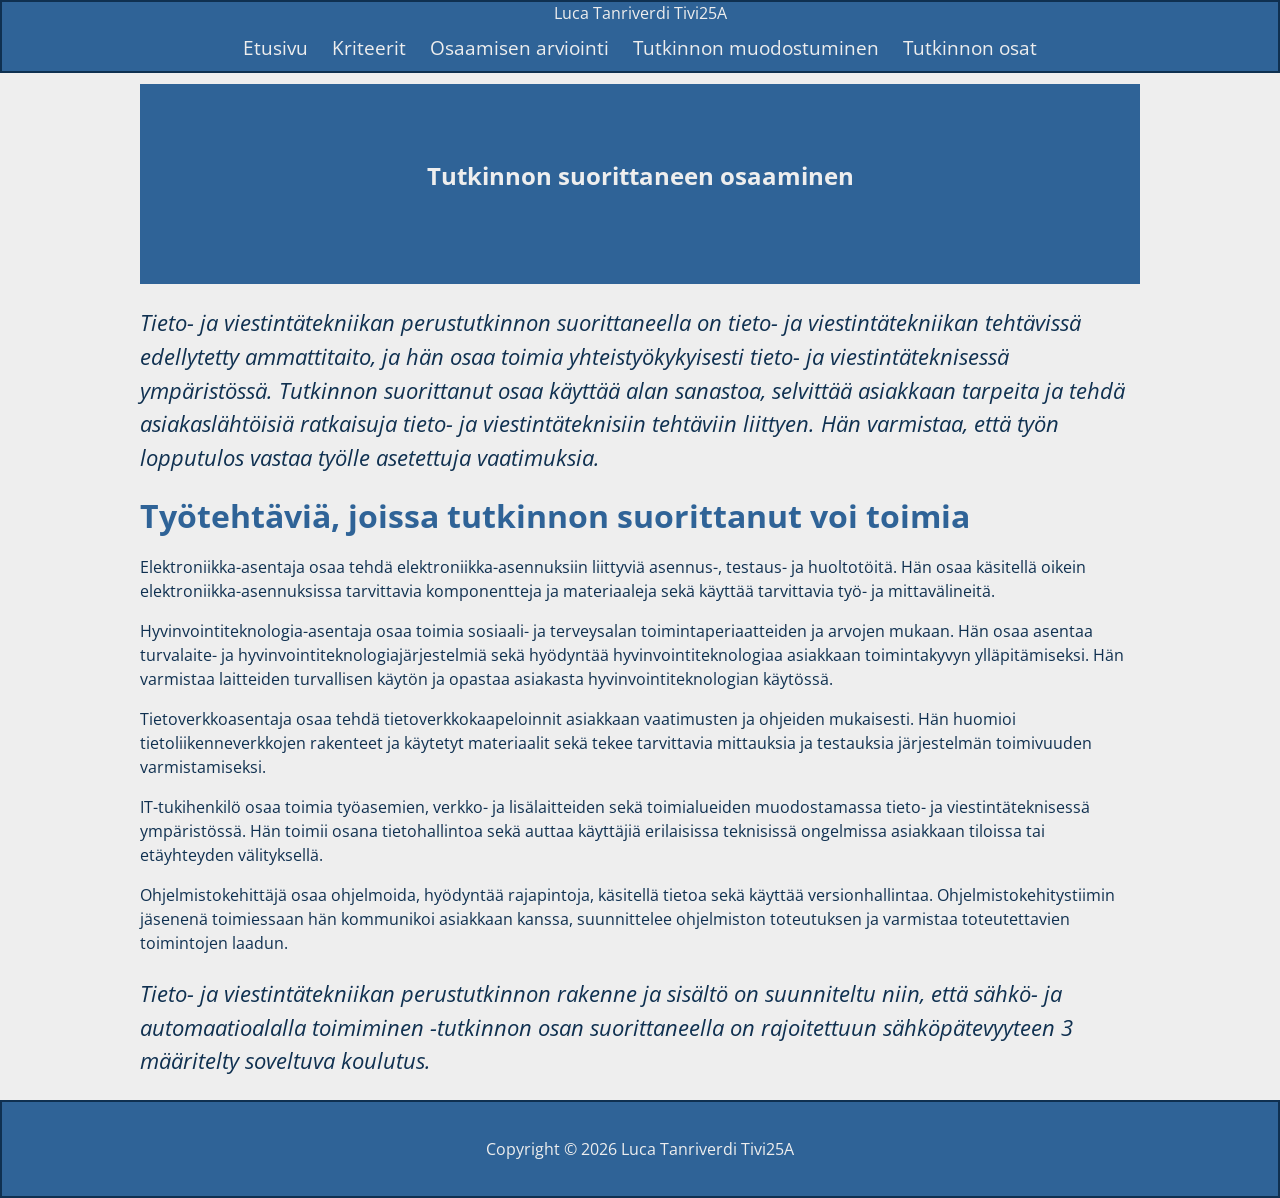
<file: index.html>
<!DOCTYPE html>
<html lang="en">
<head>
    <meta charset="UTF-8">
    <meta name="viewport" content="width=device-width, initial-scale=1.0">
    <title>Etusivu</title>
    <link rel="stylesheet" href="./css/style.css">
    <link rel="stylesheet" href="./css/mobiili.css">
</head>
<body>

    <header>
        <div>
            <span>Luca Tanriverdi Tivi25A</span>
        </div>
        <nav>
            <a href="index.html">Etusivu</a>
            <a href="kriteerit.html">Kriteerit</a>
            <a href="osaamisen-arviointi.html">Osaamisen arviointi</a>
            <a href="tutkinnon-muodostuminen.html">Tutkinnon muodostuminen</a>
            <a href="tutkinnonosat.html">Tutkinnon osat</a>
        </nav>
    </header>

    <main>
        <section class="showcase">
            <div>
                <h1>Tutkinnon suorittaneen osaaminen</h1>
            </div>
        </section>

        <section class="content">
            <p class="ingressi">
            Tieto- ja viestintätekniikan perustutkinnon suorittaneella on tieto- ja viestintätekniikan tehtävissä edellytetty ammattitaito, ja hän osaa toimia yhteistyökykyisesti tieto- ja viestintäteknisessä ympäristössä. Tutkinnon suorittanut osaa käyttää alan sanastoa, selvittää asiakkaan tarpeita ja tehdä asiakaslähtöisiä ratkaisuja tieto- ja viestintäteknisiin tehtäviin liittyen. Hän varmistaa, että työn lopputulos vastaa työlle asetettuja vaatimuksia.
            </p>
        </section>

        <section class="työtehtävät">
            <h2>Työtehtäviä, joissa tutkinnon suorittanut voi toimia</h2>
            <p>Elektroniikka-asentaja osaa tehdä elektroniikka-asennuksiin liittyviä asennus-, testaus- ja huoltotöitä. Hän osaa käsitellä oikein elektroniikka-asennuksissa tarvittavia komponentteja ja materiaaleja sekä käyttää tarvittavia työ- ja mittavälineitä.</p>
            <p>Hyvinvointiteknologia-asentaja osaa toimia sosiaali- ja terveysalan toimintaperiaatteiden ja arvojen mukaan. Hän osaa asentaa turvalaite- ja hyvinvointiteknologiajärjestelmiä sekä hyödyntää hyvinvointiteknologiaa asiakkaan toimintakyvyn ylläpitämiseksi. Hän varmistaa laitteiden turvallisen käytön ja opastaa asiakasta hyvinvointiteknologian käytössä.</p>
            <p>Tietoverkkoasentaja osaa tehdä tietoverkkokaapeloinnit asiakkaan vaatimusten ja ohjeiden mukaisesti. Hän huomioi tietoliikenneverkkojen rakenteet ja käytetyt materiaalit sekä tekee tarvittavia mittauksia ja testauksia järjestelmän toimivuuden varmistamiseksi.</p>
            <p>IT-tukihenkilö osaa toimia työasemien, verkko- ja lisälaitteiden sekä toimialueiden muodostamassa tieto- ja viestintäteknisessä ympäristössä. Hän toimii osana tietohallintoa sekä auttaa käyttäjiä erilaisissa teknisissä ongelmissa asiakkaan tiloissa tai etäyhteyden välityksellä.</p>
        <p>Ohjelmistokehittäjä osaa ohjelmoida, hyödyntää rajapintoja, käsitellä tietoa sekä käyttää versionhallintaa. Ohjelmistokehitystiimin jäsenenä toimiessaan hän kommunikoi asiakkaan kanssa, suunnittelee ohjelmiston toteutuksen ja varmistaa toteutettavien toimintojen laadun.</p>
        </section>
        
        <section class="rakenne">
            <p>Tieto- ja viestintätekniikan perustutkinnon rakenne ja sisältö on suunniteltu niin, että sähkö- ja automaatioalalla toimiminen -tutkinnon osan suorittaneella on rajoitettuun sähköpätevyyteen 3 määritelty soveltuva koulutus.</p>
        
        </section>
    </main>

    <footer>
        <p>Copyright &copy; 2026 Luca Tanriverdi Tivi25A</p>
    </footer>

</body>
</html>
</file>
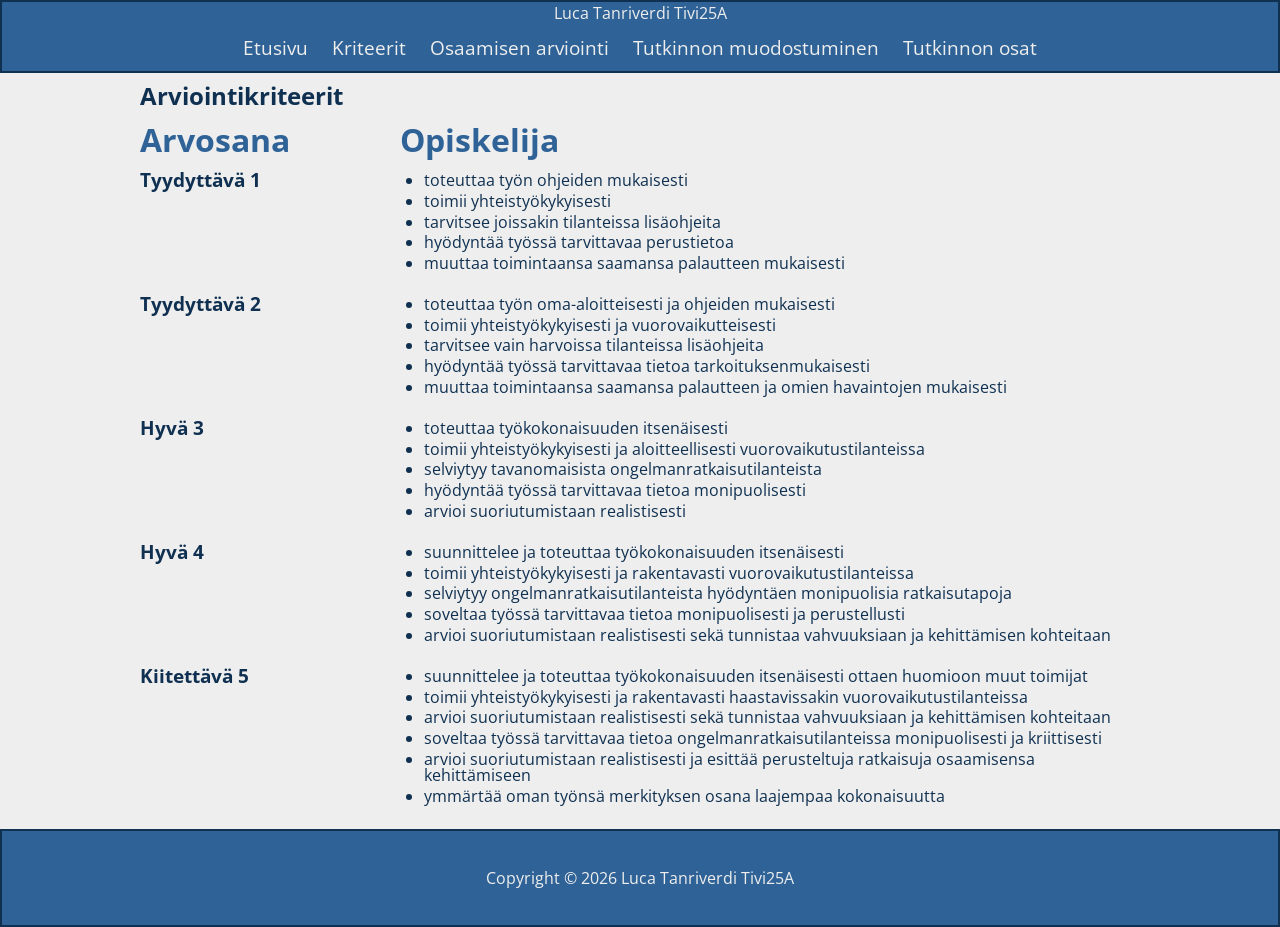
<file: kriteerit.html>
<!DOCTYPE html>
<html lang="en">
<head>
    <meta charset="UTF-8">
    <meta name="viewport" content="width=device-width, initial-scale=1.0">
    <title>Kriteerit</title>
    <link rel="stylesheet" href="./css/style.css">
    <link rel="stylesheet" href="./css/mobiili.css">
</head>
<body>

    <header>
        <div>
            <span>Luca Tanriverdi Tivi25A</span>
        </div>
        <nav>
            <a href="index.html">Etusivu</a>
            <a href="kriteerit.html">Kriteerit</a>
            <a href="osaamisen-arviointi.html">Osaamisen arviointi</a>
            <a href="tutkinnon-muodostuminen.html">Tutkinnon muodostuminen</a>
            <a href="tutkinnonosat.html">Tutkinnon osat</a>
        </nav>
    </header>

    <main>
        <section class="kriteerit">
            <h1>Arviointikriteerit</h1>

            <div class="kriteeri-otsikot">
                <h2>Arvosana</h2>
                <h2 class="opiskelija-otsikko">Opiskelija</h2>
            </div>

            <div class="kriteeri-rivi">
                <h3>Tyydyttävä 1</h3>
                <ul>
                    <li> toteuttaa työn ohjeiden mukaisesti</li>
                    <li> toimii yhteistyökykyisesti</li>
                    <li> tarvitsee joissakin tilanteissa lisäohjeita</li>
                    <li> hyödyntää työssä tarvittavaa perustietoa</li>
                    <li> muuttaa toimintaansa saamansa palautteen mukaisesti</li>
                </ul>
            </div>

            <div class="kriteeri-rivi">
                <h3>Tyydyttävä 2</h3>
                <ul>
                    <li> toteuttaa työn oma-aloitteisesti ja ohjeiden mukaisesti</li>
                    <li> toimii yhteistyökykyisesti ja vuorovaikutteisesti</li>
                    <li> tarvitsee vain harvoissa tilanteissa lisäohjeita</li>
                    <li> hyödyntää työssä tarvittavaa tietoa tarkoituksenmukaisesti</li>
                    <li> muuttaa toimintaansa saamansa palautteen ja omien havaintojen mukaisesti</li>
                </ul>
            </div>

            <div class="kriteeri-rivi">
                <h3>Hyvä 3</h3>
                <ul>
                    <li> toteuttaa työkokonaisuuden itsenäisesti</li>
                    <li> toimii yhteistyökykyisesti ja aloitteellisesti vuorovaikutustilanteissa</li>
                    <li> selviytyy tavanomaisista ongelmanratkaisutilanteista</li>
                    <li> hyödyntää työssä tarvittavaa tietoa monipuolisesti</li>
                    <li> arvioi suoriutumistaan realistisesti</li>
                </ul>
            </div>

            <div class="kriteeri-rivi">
                <h3>Hyvä 4</h3>
                <ul>
                    <li> suunnittelee ja toteuttaa työkokonaisuuden itsenäisesti</li>
                    <li> toimii yhteistyökykyisesti ja rakentavasti vuorovaikutustilanteissa</li>
                    <li> selviytyy ongelmanratkaisutilanteista hyödyntäen monipuolisia ratkaisutapoja</li>
                    <li> soveltaa työssä tarvittavaa tietoa monipuolisesti ja perustellusti</li>
                    <li> arvioi suoriutumistaan realistisesti sekä tunnistaa vahvuuksiaan ja kehittämisen kohteitaan</li>
                </ul>
            </div>

            <div class="kriteeri-rivi">
                <h3>Kiitettävä 5</h3>
                <ul>
                    <li> suunnittelee ja toteuttaa työkokonaisuuden itsenäisesti ottaen huomioon muut toimijat</li>
                    <li> toimii yhteistyökykyisesti ja rakentavasti haastavissakin vuorovaikutustilanteissa</li>
                    <li> arvioi suoriutumistaan realistisesti sekä tunnistaa vahvuuksiaan ja kehittämisen kohteitaan</li>
                    <li> soveltaa työssä tarvittavaa tietoa ongelmanratkaisutilanteissa monipuolisesti ja kriittisesti</li>
                    <li> arvioi suoriutumistaan realistisesti ja esittää perusteltuja ratkaisuja osaamisensa kehittämiseen</li>
                    <li> ymmärtää oman työnsä merkityksen osana laajempaa kokonaisuutta</li>
                </ul>
            </div>
            
        </section>
    </main>

    <footer>
        <p>Copyright &copy; 2026 Luca Tanriverdi Tivi25A</p>
    </footer>

</body>
</html>
</file>
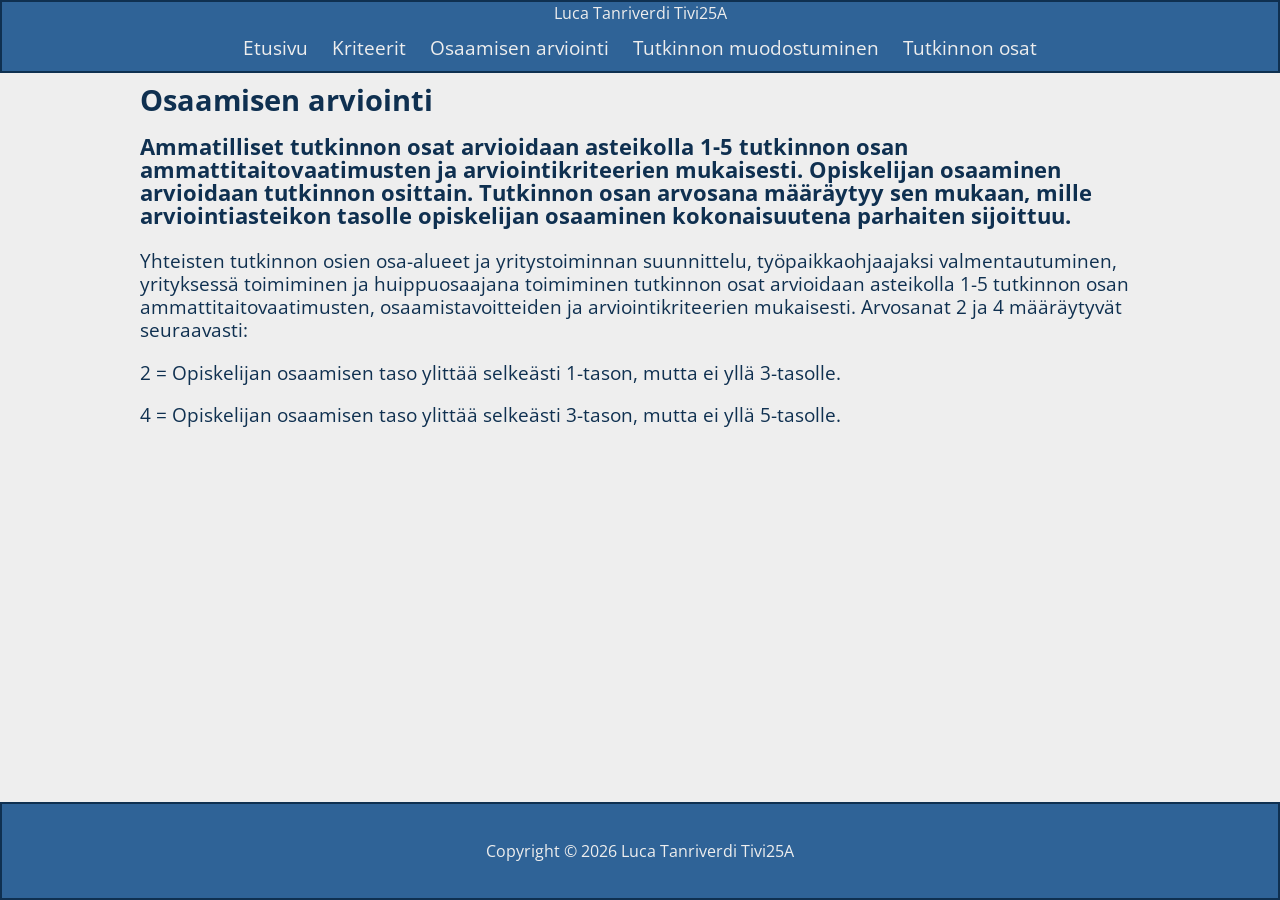
<file: osaamisen-arviointi.html>
<!DOCTYPE html>
<html lang="en">
<head>
    <meta charset="UTF-8">
    <meta name="viewport" content="width=device-width, initial-scale=1.0">
    <title>Arviointi</title>
    <link rel="stylesheet" href="./css/style.css">
    <link rel="stylesheet" href="./css/mobiili.css">
</head>
<body>

    <header>
        <div>
            <span>Luca Tanriverdi Tivi25A</span>
        </div>
        <nav>
            <a href="index.html">Etusivu</a>
            <a href="kriteerit.html">Kriteerit</a>
            <a href="osaamisen-arviointi.html">Osaamisen arviointi</a>
            <a href="tutkinnon-muodostuminen.html">Tutkinnon muodostuminen</a>
            <a href="tutkinnonosat.html">Tutkinnon osat</a>
        </nav>
    </header>
    
    <main>
        <section class="osaamisen-arviointi">
        <h1>Osaamisen arviointi</h1>

        <h3>Ammatilliset tutkinnon osat arvioidaan asteikolla 1-5 tutkinnon osan ammattitaitovaatimusten ja arviointikriteerien mukaisesti. Opiskelijan osaaminen arvioidaan tutkinnon osittain. Tutkinnon osan arvosana määräytyy sen mukaan, mille arviointiasteikon tasolle opiskelijan osaaminen kokonaisuutena parhaiten sijoittuu.</h3>
        <p>Yhteisten tutkinnon osien osa-alueet ja yritystoiminnan suunnittelu, työpaikkaohjaajaksi valmentautuminen, yrityksessä toimiminen ja huippuosaajana toimiminen tutkinnon osat arvioidaan asteikolla 1-5 tutkinnon osan ammattitaitovaatimusten, osaamistavoitteiden ja arviointikriteerien mukaisesti. Arvosanat 2 ja 4 määräytyvät seuraavasti:
        <p>2 = Opiskelijan osaamisen taso ylittää selkeästi 1-tason, mutta ei yllä 3-tasolle.</p>
        <p>4 = Opiskelijan osaamisen taso ylittää selkeästi 3-tason, mutta ei yllä 5-tasolle.</p>
    
        </section>
    </main>

    <footer>
        <p>Copyright &copy; 2026 Luca Tanriverdi Tivi25A</p>
    </footer>

</body>
</html>
</file>
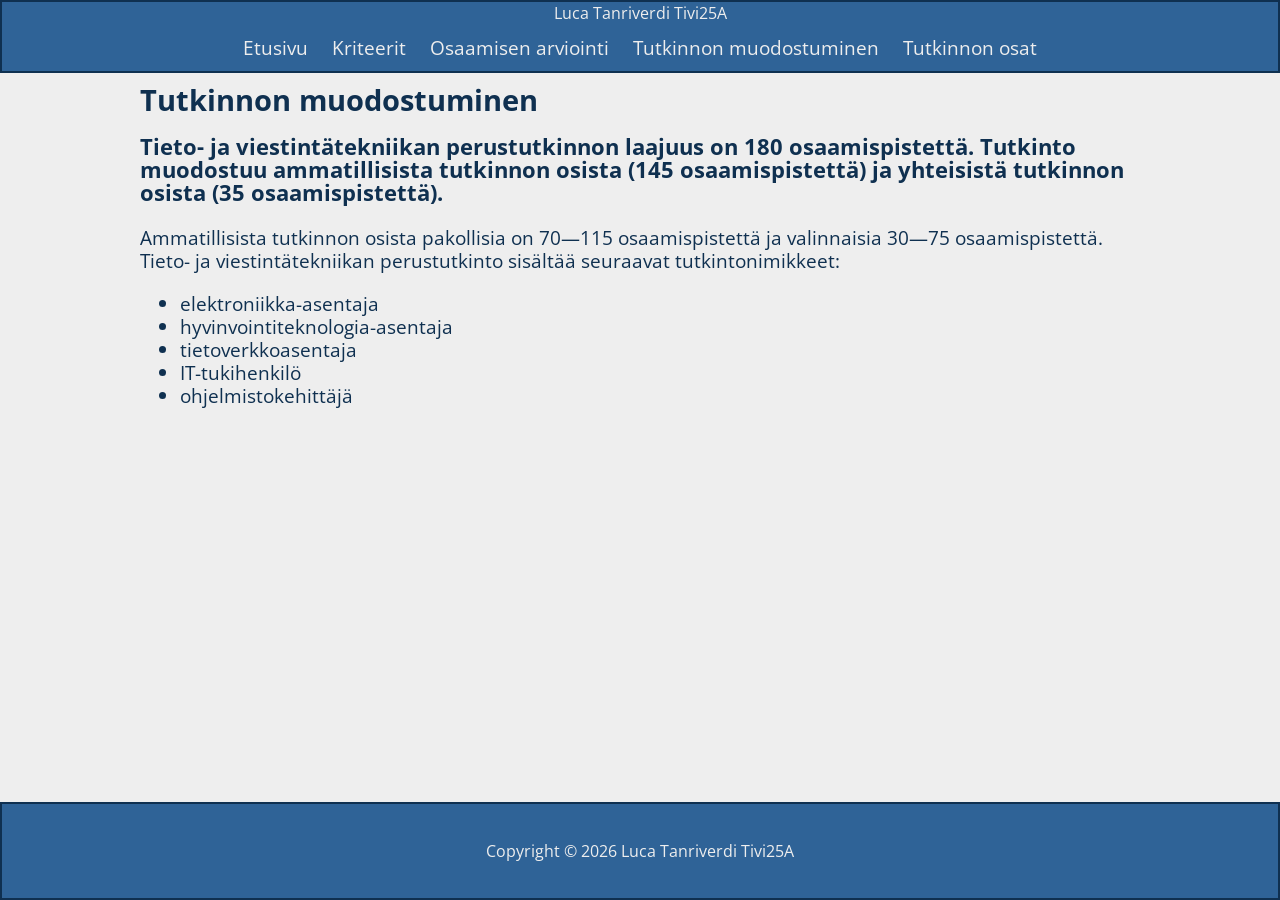
<file: tutkinnon-muodostuminen.html>
<!DOCTYPE html>
<html lang="en">
<head>
    <meta charset="UTF-8">
    <meta name="viewport" content="width=device-width, initial-scale=1.0">
    <title>Muodostuminen</title>
    <link rel="stylesheet" href="./css/style.css">
    <link rel="stylesheet" href="./css/mobiili.css">
</head>
<body>

    <header>
        <div>
            <span>Luca Tanriverdi Tivi25A</span>
        </div>
        <nav>
            <a href="index.html">Etusivu</a>
            <a href="kriteerit.html">Kriteerit</a>
            <a href="osaamisen-arviointi.html">Osaamisen arviointi</a>
            <a href="tutkinnon-muodostuminen.html">Tutkinnon muodostuminen</a>
            <a href="tutkinnonosat.html">Tutkinnon osat</a>
        </nav>
    </header>

    <main>
        <section class="tutkinnon-muodostuminen">
            <h1>Tutkinnon muodostuminen</h1>

            <h3>Tieto- ja viestintätekniikan perustutkinnon laajuus on 180 osaamispistettä. Tutkinto muodostuu ammatillisista tutkinnon osista (145 osaamispistettä) ja yhteisistä tutkinnon osista (35 osaamispistettä).</h3>
                <p>Ammatillisista tutkinnon osista pakollisia on 70—115 osaamispistettä ja valinnaisia 30—75 osaamispistettä. Tieto- ja viestintätekniikan perustutkinto sisältää seuraavat tutkintonimikkeet:</p>
            <ul>
                <li>elektroniikka-asentaja</li>
                <li>hyvinvointiteknologia-asentaja</li>
                <li>tietoverkkoasentaja</li>
                <li>IT-tukihenkilö</li>
                <li>ohjelmistokehittäjä</li>
            </ul>
    
        </section>
    </main>

    <footer>
        <p>Copyright &copy; 2026 Luca Tanriverdi Tivi25A</p>
    </footer>

</body>
</html>
</file>
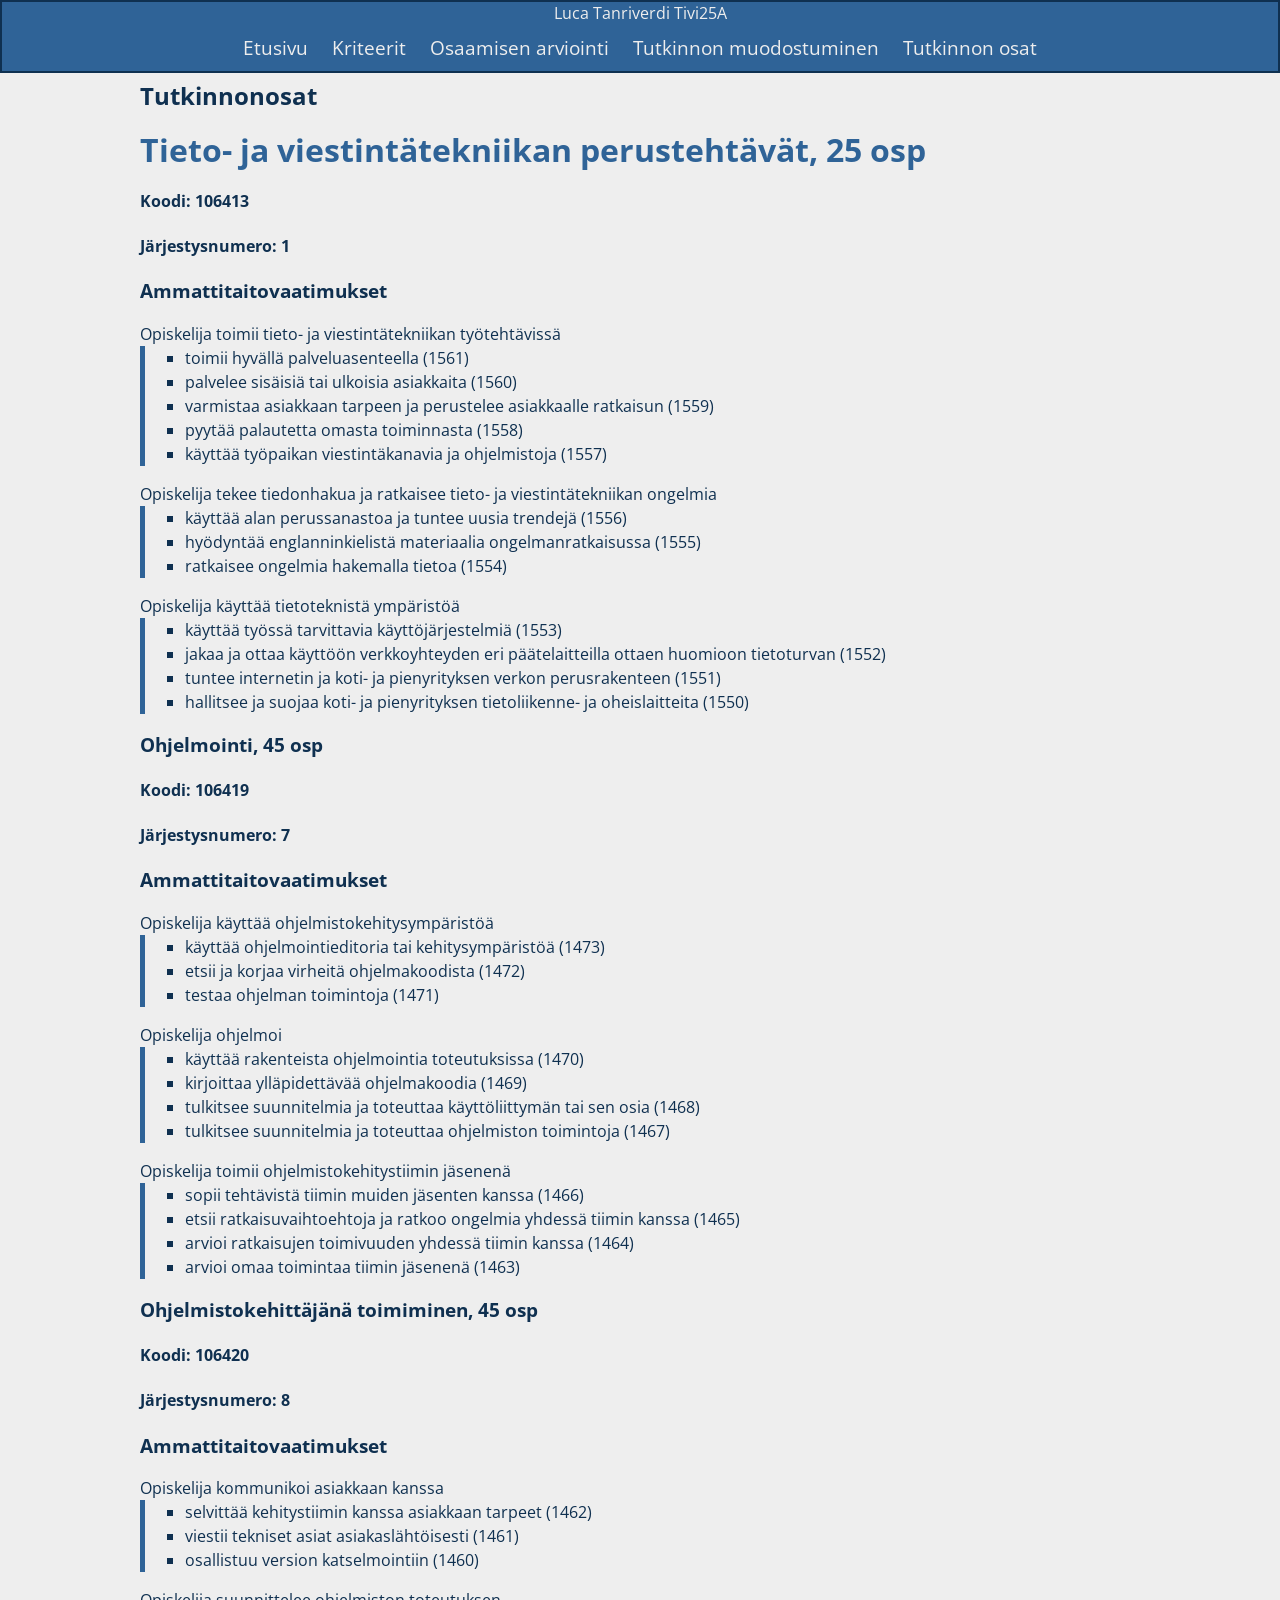
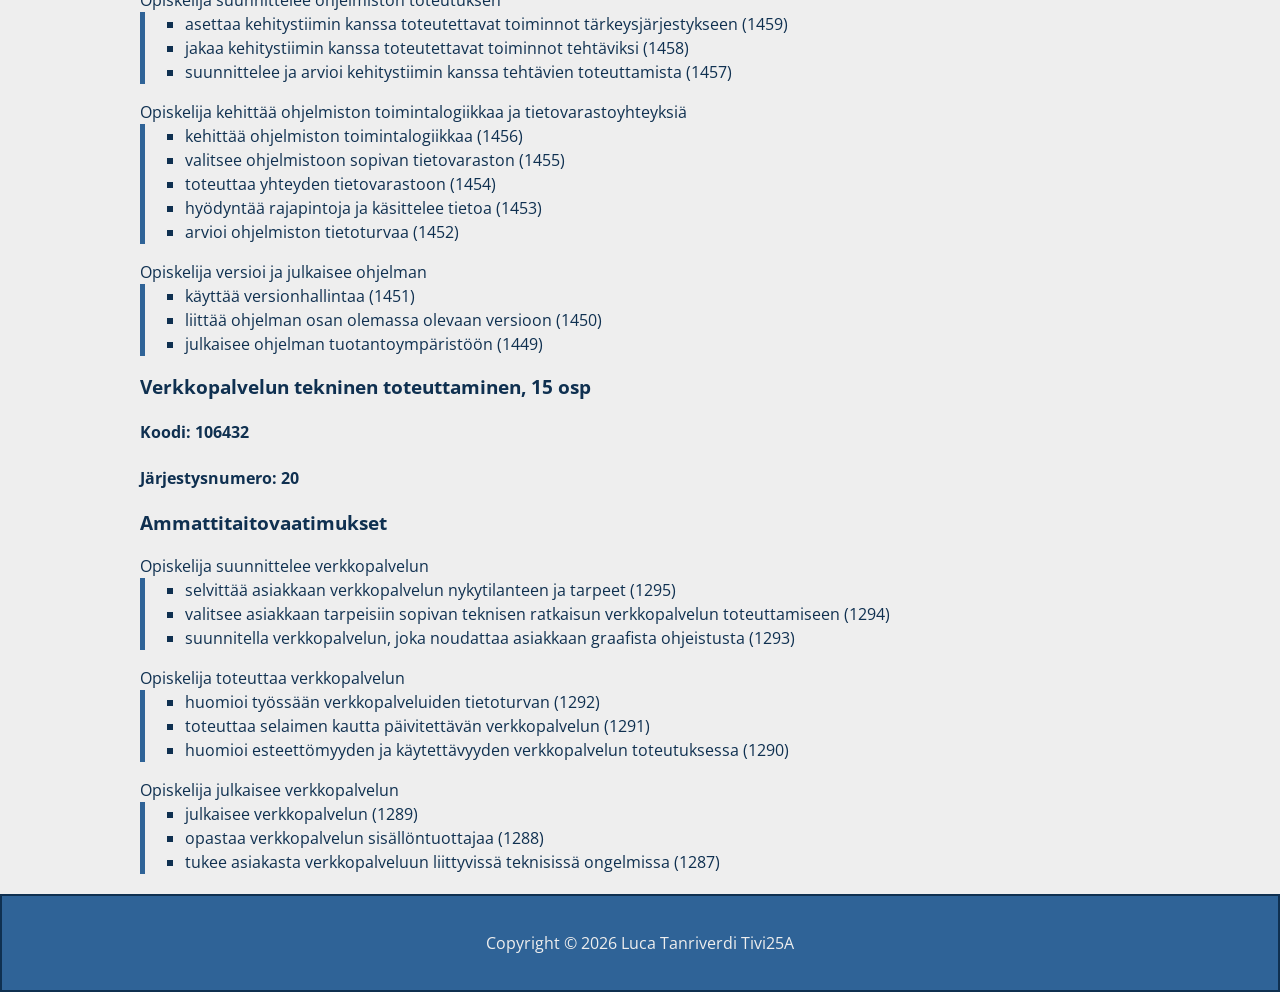
<file: tutkinnonosat.html>
<!DOCTYPE html>
<html lang="en">
<head>
    <meta charset="UTF-8">
    <meta name="viewport" content="width=device-width, initial-scale=1.0">
    <title>Tutkinnon osat</title>
    <link rel="stylesheet" href="./css/style.css">
    <link rel="stylesheet" href="./css/mobiili.css">
</head>
<body>

    <header>
        <div>
            <span>Luca Tanriverdi Tivi25A</span>
        </div>
        <nav>
            <a href="index.html">Etusivu</a>
            <a href="kriteerit.html">Kriteerit</a>
            <a href="osaamisen-arviointi.html">Osaamisen arviointi</a>
            <a href="tutkinnon-muodostuminen.html">Tutkinnon muodostuminen</a>
            <a href="tutkinnonosat.html">Tutkinnon osat</a>
        </nav>
    </header>

    <main>
      <section class="tutkinnonosat">
        <h1>Tutkinnonosat</h1>

        <h2>Tieto- ja viestintätekniikan perustehtävät, 25 osp</h2>

        <h4>Koodi: 106413</h4>
        <h4>Järjestysnumero: 1</h4>

        <h3>Ammattitaitovaatimukset</h3>

        <ul class="ammattitaitovaatimukset">
          <li>Opiskelija toimii tieto- ja viestintätekniikan työtehtävissä
            <ul>
              <li>toimii hyvällä palveluasenteella (1561)</li>
              <li>palvelee sisäisiä tai ulkoisia asiakkaita (1560)</li>
              <li>varmistaa asiakkaan tarpeen ja perustelee asiakkaalle ratkaisun (1559)</li>
              <li>pyytää palautetta omasta toiminnasta (1558)</li>
              <li>käyttää työpaikan viestintäkanavia ja ohjelmistoja (1557)</li>
            </ul>
          </li>
        </ul>

        <ul class="ammattitaitovaatimukset">
          <li>Opiskelija tekee tiedonhakua ja ratkaisee tieto- ja viestintätekniikan ongelmia
            <ul>
              <li>käyttää alan perussanastoa ja tuntee uusia trendejä (1556)</li>
              <li>hyödyntää englanninkielistä materiaalia ongelmanratkaisussa (1555)</li>
              <li>ratkaisee ongelmia hakemalla tietoa (1554)</li>
            </ul>
          </li>
        </ul>

        <ul class="ammattitaitovaatimukset">
          <li>Opiskelija käyttää tietoteknistä ympäristöä
            <ul>
              <li>käyttää työssä tarvittavia käyttöjärjestelmiä (1553)</li>
              <li>jakaa ja ottaa käyttöön verkkoyhteyden eri päätelaitteilla ottaen huomioon tietoturvan (1552)</li>
              <li>tuntee internetin ja koti- ja pienyrityksen verkon perusrakenteen (1551)</li>
              <li>hallitsee ja suojaa koti- ja pienyrityksen tietoliikenne- ja oheislaitteita (1550)</li>
            </ul>
          </li>
        </ul>

        <h3>Ohjelmointi, 45 osp</h3>

        <h4>Koodi: 106419</h4>
        <h4>Järjestysnumero: 7</h4>

        <h3>Ammattitaitovaatimukset</h3>

        <ul class="ammattitaitovaatimukset">
          <li>Opiskelija käyttää ohjelmistokehitysympäristöä
            <ul>
              <li>käyttää ohjelmointieditoria tai kehitysympäristöä (1473)</li>
              <li>etsii ja korjaa virheitä ohjelmakoodista (1472)</li>
              <li>testaa ohjelman toimintoja (1471)</li>
            </ul>
          </li>
        </ul>

        <ul class="ammattitaitovaatimukset">
          <li>Opiskelija ohjelmoi
            <ul>
              <li>käyttää rakenteista ohjelmointia toteutuksissa (1470)</li>
              <li>kirjoittaa ylläpidettävää ohjelmakoodia (1469)</li>
              <li>tulkitsee suunnitelmia ja toteuttaa käyttöliittymän tai sen osia (1468)</li>
              <li>tulkitsee suunnitelmia ja toteuttaa ohjelmiston toimintoja (1467)</li>
            </ul>
          </li>
        </ul>

        <ul class="ammattitaitovaatimukset">
          <li>Opiskelija toimii ohjelmistokehitystiimin jäsenenä
            <ul>
              <li>sopii tehtävistä tiimin muiden jäsenten kanssa (1466)</li>
              <li>etsii ratkaisuvaihtoehtoja ja ratkoo ongelmia yhdessä tiimin kanssa (1465)</li>
              <li>arvioi ratkaisujen toimivuuden yhdessä tiimin kanssa (1464)</li>
              <li>arvioi omaa toimintaa tiimin jäsenenä (1463)</li>
            </ul>
          </li>
        </ul>

        <h3>Ohjelmistokehittäjänä toimiminen, 45 osp</h3>
        <h4>Koodi: 106420</h4>
        <h4>Järjestysnumero: 8</h4>

        <h3>Ammattitaitovaatimukset</h3>

        <ul class="ammattitaitovaatimukset">
          <li>Opiskelija kommunikoi asiakkaan kanssa
            <ul>
              <li>selvittää kehitystiimin kanssa asiakkaan tarpeet (1462)</li>
              <li>viestii tekniset asiat asiakaslähtöisesti (1461)</li>
              <li>osallistuu version katselmointiin (1460)</li>
            </ul>
          </li>
        </ul>

        <ul class="ammattitaitovaatimukset">
          <li>Opiskelija suunnittelee ohjelmiston toteutuksen
            <ul>
              <li>asettaa kehitystiimin kanssa toteutettavat toiminnot tärkeysjärjestykseen (1459)</li>
              <li>jakaa kehitystiimin kanssa toteutettavat toiminnot tehtäviksi (1458)</li>
              <li>suunnittelee ja arvioi kehitystiimin kanssa tehtävien toteuttamista (1457)</li>
            </ul>
          </li>
        </ul>

         <ul class="ammattitaitovaatimukset">
          <li>Opiskelija kehittää ohjelmiston toimintalogiikkaa ja tietovarastoyhteyksiä
            <ul>
              <li>kehittää ohjelmiston toimintalogiikkaa (1456)</li>
              <li>valitsee ohjelmistoon sopivan tietovaraston (1455)</li>
              <li>toteuttaa yhteyden tietovarastoon (1454)</li>
              <li>hyödyntää rajapintoja ja käsittelee tietoa (1453)</li>
              <li>arvioi ohjelmiston tietoturvaa (1452)</li>
            </ul>
          </li>
        </ul>

        <ul class="ammattitaitovaatimukset">
          <li>Opiskelija versioi ja julkaisee ohjelman
            <ul>
              <li>käyttää versionhallintaa (1451)</li>
              <li>liittää ohjelman osan olemassa olevaan versioon (1450)</li>
              <li>julkaisee ohjelman tuotantoympäristöön (1449)</li>
            </ul>
          </li>
        </ul>

        <h3>Verkkopalvelun tekninen toteuttaminen, 15 osp</h3>
        <h4>Koodi: 106432</h4>
        <h4>Järjestysnumero: 20</h4>

        <h3>Ammattitaitovaatimukset</h3>
        
        <ul class="ammattitaitovaatimukset">
          <li>Opiskelija suunnittelee verkkopalvelun
            <ul>
              <li>selvittää asiakkaan verkkopalvelun nykytilanteen ja tarpeet (1295)</li>
              <li>valitsee asiakkaan tarpeisiin sopivan teknisen ratkaisun verkkopalvelun toteuttamiseen (1294)</li>
              <li>suunnitella verkkopalvelun, joka noudattaa asiakkaan graafista ohjeistusta (1293)</li>
            </ul>
          </li>
        </ul>

        <ul class="ammattitaitovaatimukset">
          <li>Opiskelija toteuttaa verkkopalvelun
            <ul>
              <li>huomioi työssään verkkopalveluiden tietoturvan (1292)</li>
              <li>toteuttaa selaimen kautta päivitettävän verkkopalvelun (1291)</li>
              <li>huomioi esteettömyyden ja käytettävyyden verkkopalvelun toteutuksessa (1290)</li>
            </ul>
          </li>
        </ul>

        <ul class="ammattitaitovaatimukset">
          <li>Opiskelija julkaisee verkkopalvelun
            <ul>
              <li>julkaisee verkkopalvelun (1289)</li>
              <li>opastaa verkkopalvelun sisällöntuottajaa (1288)</li>
              <li>tukee asiakasta verkkopalveluun liittyvissä teknisissä ongelmissa (1287)</li>
            </ul>
          </li>
        </ul>
        
    </section>
  </main>

    <footer>
        <p>Copyright &copy; 2026 Luca Tanriverdi Tivi25A</p>
    </footer>

</body>
</html>
</file>
<file: css/style.css>
@import url('https://fonts.googleapis.com/css2?family=Open+Sans:ital,wght@0,300..800;1,300..800&display=swap');

:root {
    --tausta: #eeeeee;
    --teksti: #0f3050;
    --teksti-vaalea: #2f6397;
    --tausta-tumma: #dddddd;
}

* {
    box-sizing: border-box;
}

body {
    margin: 0;
    padding: 0;
    min-height: 100vh;
    display: flex;
    flex-direction: column;
    font-family: 'Open Sans', sans-serif;
    background-color: var(--tausta);
    color: var(--teksti);
}

header {
    color: var(--tausta);
    background-color: var(--tausta-tumma);
    width: 100%;
    top: 20;
    border: 2px solid var(--teksti);
    position: fixed;
}

header nav {
    background-color: var(--teksti-vaalea);
    color: var(--tausta);
    text-align: center;
}

header nav a {
    display: inline-block;
    text-decoration: none;
    color: var(--tausta);
    margin: 0;
    font-size: 1.2em;
    padding: 10px;
}

header nav a:hover {
    background-color: var(--tausta);
    color: var(--teksti-vaalea);
    border-radius: 5px;
}

header span {
    display: block;
    text-align: center;
    font-size: 1.0em;
    background-color: var(--teksti-vaalea);
    color: var(--tausta-vaalea);
}

main {
    flex: 1;
    font-size: 1.0em;
    line-height: 1.5em;
    padding-top: 5%;
}

section {
    font-size: 1.0em;
    max-width: 1000px;
    margin: 20px auto;
}

.content {
    font-size: 1.0em;
}

.showcase {
    background-color: var(--teksti-vaalea);
    padding: 60px 0;
    width: 100%;
    height: 200px;
}

.showcase div {
    color: var(--tausta);
    max-width: 100%;
    text-align: center;
    margin: 0 auto;
}

.ingressi {
    font-size: 1.4em;
    font-style: italic;
    line-height: 1.5em;
}

.rakenne {
    font-size: 1.4em;
    font-style: italic;
    line-height: 1.5em;
}

.osaamisen-arviointi {
    font-size: 1.2em;
    line-height: 1.2em;
}

.tutkinnon-muodostuminen {
    font-size: 1.2em;
    line-height: 1.2em;
}

h2 {
    font-size: 2.0em;
    color: var(--teksti-vaalea);
    margin-top: 30px;
}

.ammattitaitovaatimukset {
    padding: 0;
}

.ammattitaitovaatimukset > li {
    list-style-type: none;
}

.ammattitaitovaatimukset > li > ul {
    border-left: var(--teksti-vaalea) solid 5px;
}

.ammattitaitovaatimukset > li > ul li{
    padding: 0;
    list-style-type: square;
}

.kriteeri-otsikot,
.kriteeri-rivi {
    display: flex;
}

.kriteeri-otsikot {
    margin-bottom: 20px;
}

.kriteeri-otsikot h2 {
    flex: 0 0 260px;
    font-size: 2em;
    color: var(--teksti-vaalea);
    margin: 0;
}

.kriteeri-rivi {
    margin-bottom: 20px;
    font-size: 1em;
    line-height: 1em;
}

.kriteeri-rivi h3 {
    flex: 0 0 260px;
    margin: 0;
}

.kriteeri-rivi ul {
    margin: 0;
    padding-left: 1.5em;
}

.kriteeri-rivi li {
    margin-bottom: 0.3rem;
}

footer {
    text-align: center;
    padding: 20px;
    background-color: var(--teksti-vaalea);
    color: var(--tausta);
    border: 2px solid var(--teksti);
}
</file>
<file: css/mobiili.css>
@media only screen and (max-width: 800px){

    header,
    header > nav,
    header nav a {
        display: block;
        float: none;
        height: auto;
        width: 100%;
        text-align: center;
        clear: both;
        position: sticky
    }
    
    section {
        width: min(1000px, 90%);
    }

    header nav a {
        padding: 5px 0;
    }

    .kriteeri-rivi,
    .kriteeri-otsikot h2,
    .kriteeri-rivi h2,
    .kriteeri-rivi h3 {
        display: grid;
        grid-template-columns: 1fr 1fr 1fr;
        font-size: 0.8em;
        grid-gap: 30px;
        margin: auto;
    }

    .showcase div {
        padding: 10px;
    }
}
</file>
